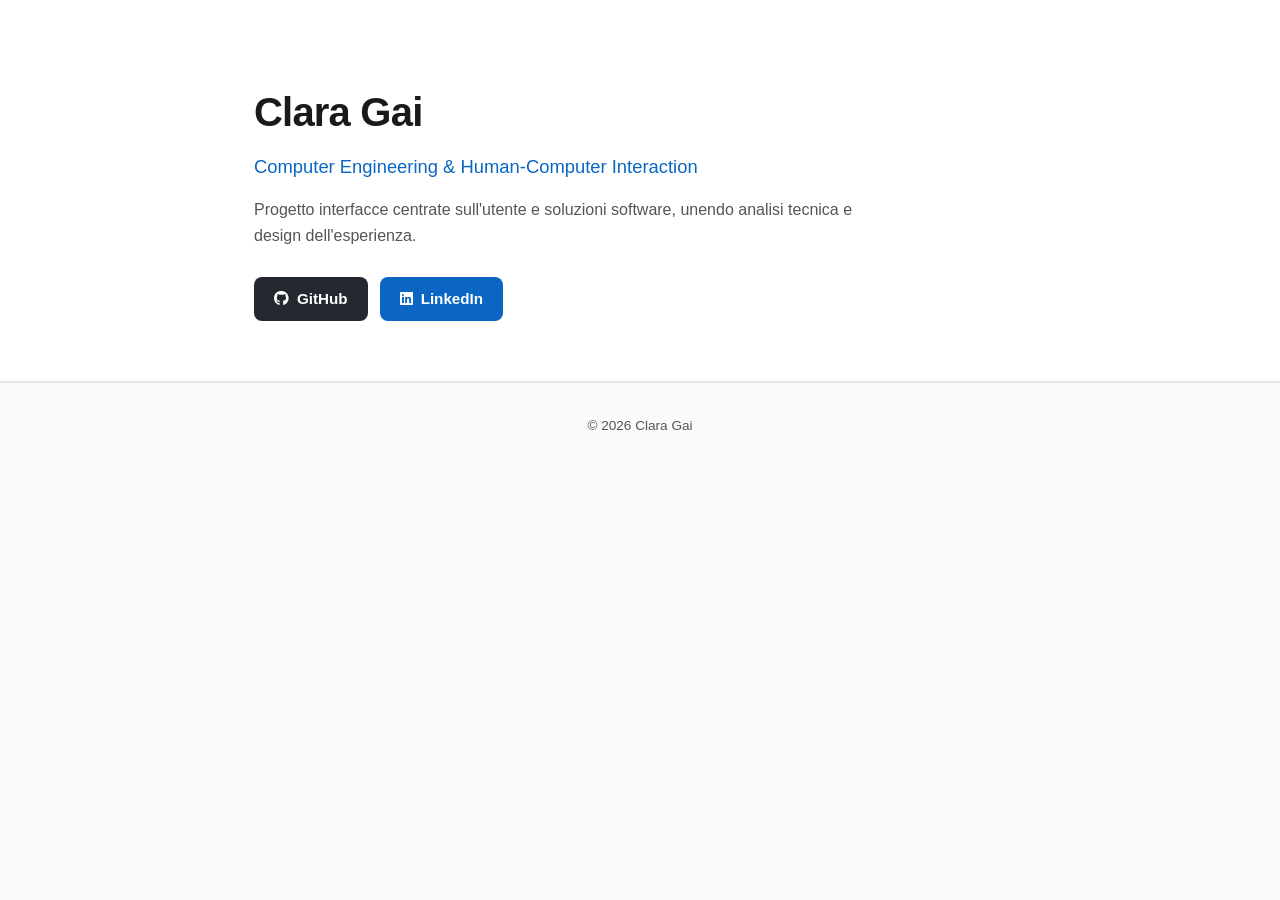
<file: index.html>
<!DOCTYPE html>
<html lang="it">
<head>
  <meta charset="UTF-8">
  <meta name="viewport" content="width=device-width, initial-scale=1.0">
  <title>Clara Gai | Portfolio</title>
  <link rel="stylesheet" href="style.css">
  <!-- Icone FontAwesome per GitHub e LinkedIn -->
  <link rel="stylesheet" href="https://cdnjs.cloudflare.com/ajax/libs/font-awesome/6.5.1/css/all.min.css">
</head>
<body>
  <header class="hero">
    <div class="container">
      <h1>Clara Gai</h1>
      <p class="subtitle">Computer Engineering & Human-Computer Interaction</p>
      <p class="bio">
        Progetto interfacce centrate sull'utente e soluzioni software, unendo analisi tecnica e design dell'esperienza.
      </p>
      
      <div class="social-links">
        <a href="https://github.com/cclara18" target="_blank" rel="noopener noreferrer" class="btn btn-github">
          <i class="fab fa-github"></i> GitHub
        </a>
        <a href="https://www.linkedin.com/in/clara-gai-b5b00326a" target="_blank" rel="noopener noreferrer" class="btn btn-linkedin">
          <i class="fab fa-linkedin"></i> LinkedIn
        </a>
      </div>
    </div>
  </header>

  <footer>
    <p>© 2026 Clara Gai</p>
  </footer>
</body>
</html>
</file>
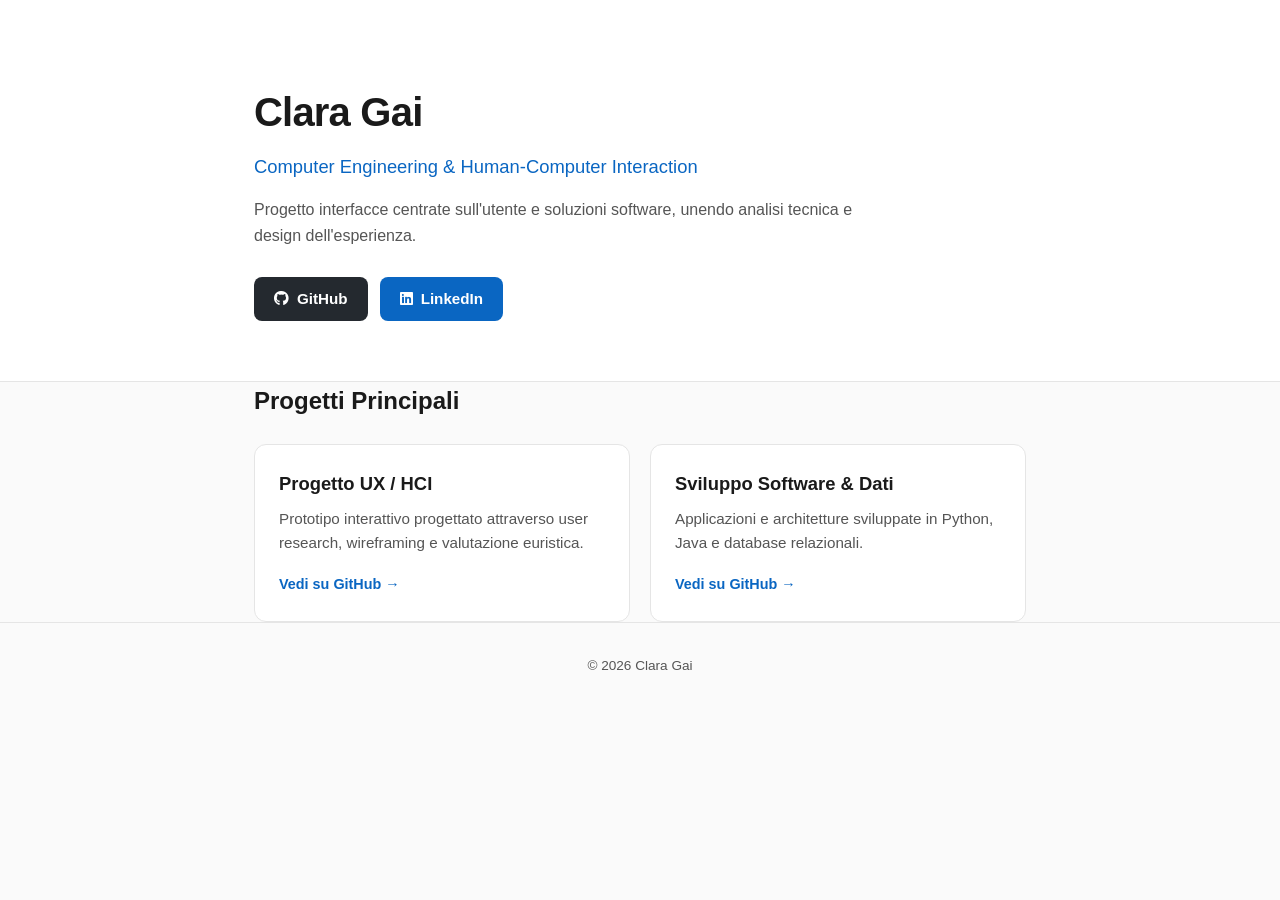
<file: gemini-code-1795294959193.html>
<!DOCTYPE html>
<html lang="it">
<head>
  <meta charset="UTF-8">
  <meta name="viewport" content="width=device-width, initial-scale=1.0">
  <title>Clara Gai | Portfolio</title>
  <link rel="stylesheet" href="style.css">
  <!-- Icone FontAwesome per GitHub e LinkedIn -->
  <link rel="stylesheet" href="https://cdnjs.cloudflare.com/ajax/libs/font-awesome/6.5.1/css/all.min.css">
</head>
<body>
  <header class="hero">
    <div class="container">
      <h1>Clara Gai</h1>
      <p class="subtitle">Computer Engineering & Human-Computer Interaction</p>
      <p class="bio">
        Progetto interfacce centrate sull'utente e soluzioni software, unendo analisi tecnica e design dell'esperienza.
      </p>
      
      <div class="social-links">
        <a href="https://github.com/TUO-USERNAME" target="_blank" rel="noopener noreferrer" class="btn btn-github">
          <i class="fab fa-github"></i> GitHub
        </a>
        <a href="https://www.linkedin.com/in/TUO-PROFILO" target="_blank" rel="noopener noreferrer" class="btn btn-linkedin">
          <i class="fab fa-linkedin"></i> LinkedIn
        </a>
      </div>
    </div>
  </header>

  <main class="container">
    <section id="progetti">
      <h2>Progetti Principali</h2>
      <div class="grid">
        <article class="card">
          <h3>Progetto UX / HCI</h3>
          <p>Prototipo interattivo progettato attraverso user research, wireframing e valutazione euristica.</p>
          <a href="https://github.com/TUO-USERNAME/NOME-REPO" target="_blank" class="card-link">Vedi su GitHub →</a>
        </article>
        <article class="card">
          <h3>Sviluppo Software & Dati</h3>
          <p>Applicazioni e architetture sviluppate in Python, Java e database relazionali.</p>
          <a href="https://github.com/TUO-USERNAME/NOME-REPO" target="_blank" class="card-link">Vedi su GitHub →</a>
        </article>
      </div>
    </section>
  </main>

  <footer>
    <p>© 2026 Clara Gai</p>
  </footer>
</body>
</html>
</file>
<file: style.css>
:root {
  --bg: #fafafa;
  --text: #1a1a1a;
  --muted: #555555;
  --card-bg: #ffffff;
  --border: #e5e5e5;
  --accent: #0a66c2;
}

* {
  box-sizing: border-box;
  margin: 0;
  padding: 0;
}

body {
  font-family: -apple-system, BlinkMacSystemFont, "Segoe UI", Roboto, sans-serif;
  background-color: var(--bg);
  color: var(--text);
  line-height: 1.6;
}

.container {
  max-width: 820px;
  margin: 0 auto;
  padding: 0 24px;
}

.hero {
  padding: 80px 0 60px;
  border-bottom: 1px solid var(--border);
  background: var(--card-bg);
}

h1 {
  font-size: 2.5rem;
  letter-spacing: -0.02em;
  margin-bottom: 8px;
}

.subtitle {
  font-size: 1.15rem;
  font-weight: 500;
  color: var(--accent);
  margin-bottom: 16px;
}

.bio {
  color: var(--muted);
  max-width: 600px;
  margin-bottom: 28px;
}

.social-links {
  display: flex;
  gap: 12px;
  flex-wrap: wrap;
}

.btn {
  display: inline-flex;
  align-items: center;
  gap: 8px;
  padding: 10px 20px;
  border-radius: 8px;
  text-decoration: none;
  font-weight: 600;
  font-size: 0.95rem;
  transition: opacity 0.2s ease;
}

.btn:hover {
  opacity: 0.85;
}

.btn-github {
  background-color: #24292f;
  color: #ffffff;
}

.btn-linkedin {
  background-color: #0a66c2;
  color: #ffffff;
}

main {
  padding: 60px 0;
}

h2 {
  font-size: 1.5rem;
  margin-bottom: 24px;
}

.grid {
  display: grid;
  grid-template-columns: repeat(auto-fit, minmax(280px, 1fr));
  gap: 20px;
}

.card {
  background: var(--card-bg);
  border: 1px solid var(--border);
  border-radius: 12px;
  padding: 24px;
}

.card h3 {
  margin-bottom: 8px;
  font-size: 1.15rem;
}

.card p {
  color: var(--muted);
  font-size: 0.95rem;
  margin-bottom: 16px;
}

.card-link {
  color: var(--accent);
  text-decoration: none;
  font-weight: 600;
  font-size: 0.9rem;
}

footer {
  text-align: center;
  padding: 32px;
  color: var(--muted);
  font-size: 0.85rem;
  border-top: 1px solid var(--border);
}
</file>
